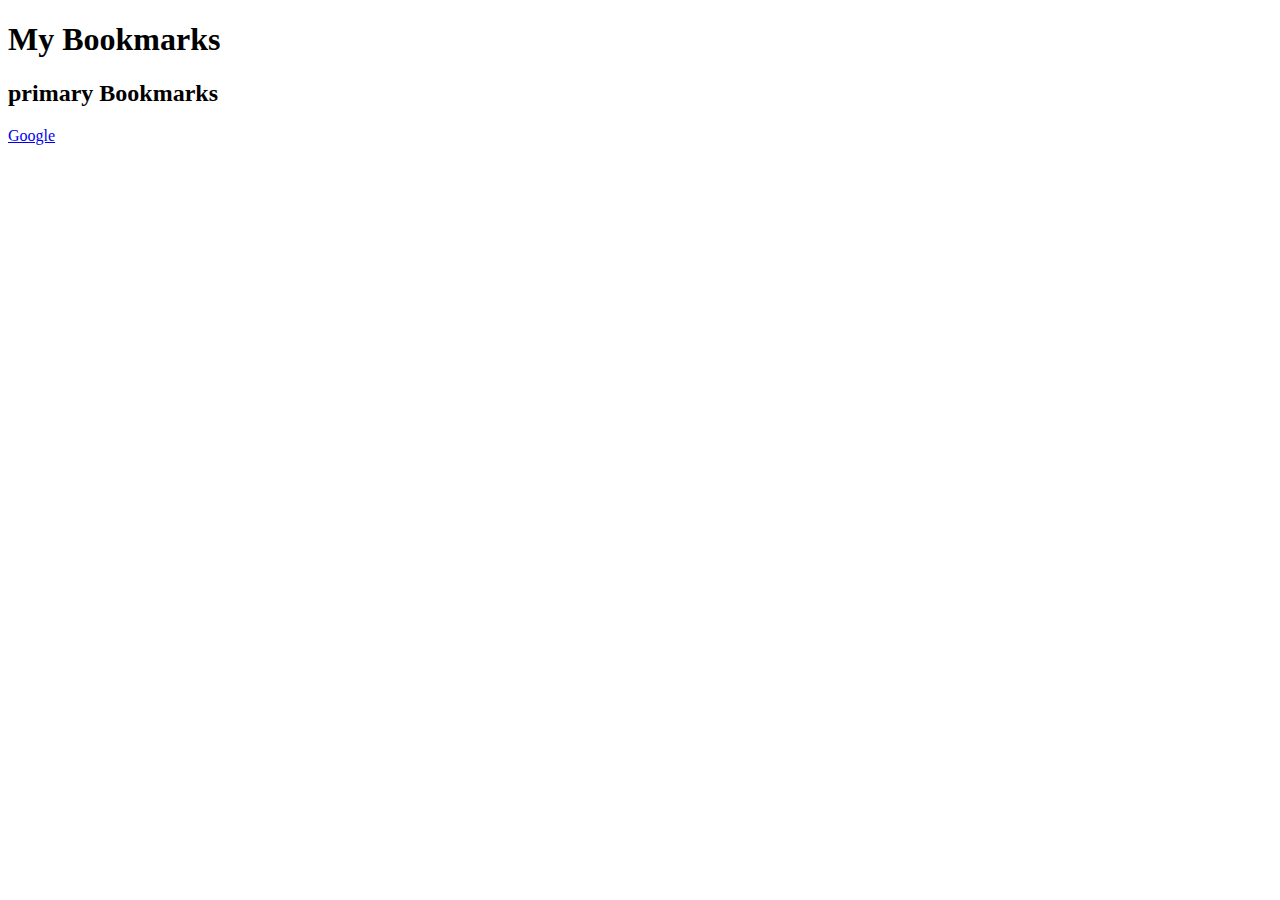
<file: bookmarkmanager.html>
<!DOCTYPE html>
<html lang="en">

<head>
    <meta charset="UTF-8">
    <meta name="viewport" content="width=device-width, initial-scale=1.0">
    <title>Book Mark</title>
</head>

<body>
    <h1>My Bookmarks</h1>
    <h2>primary Bookmarks</h2>
    <a href="http://www.google.com" target="_blank" rel="noopener noreferrer">Google</a>
</body>

</html>
</file>
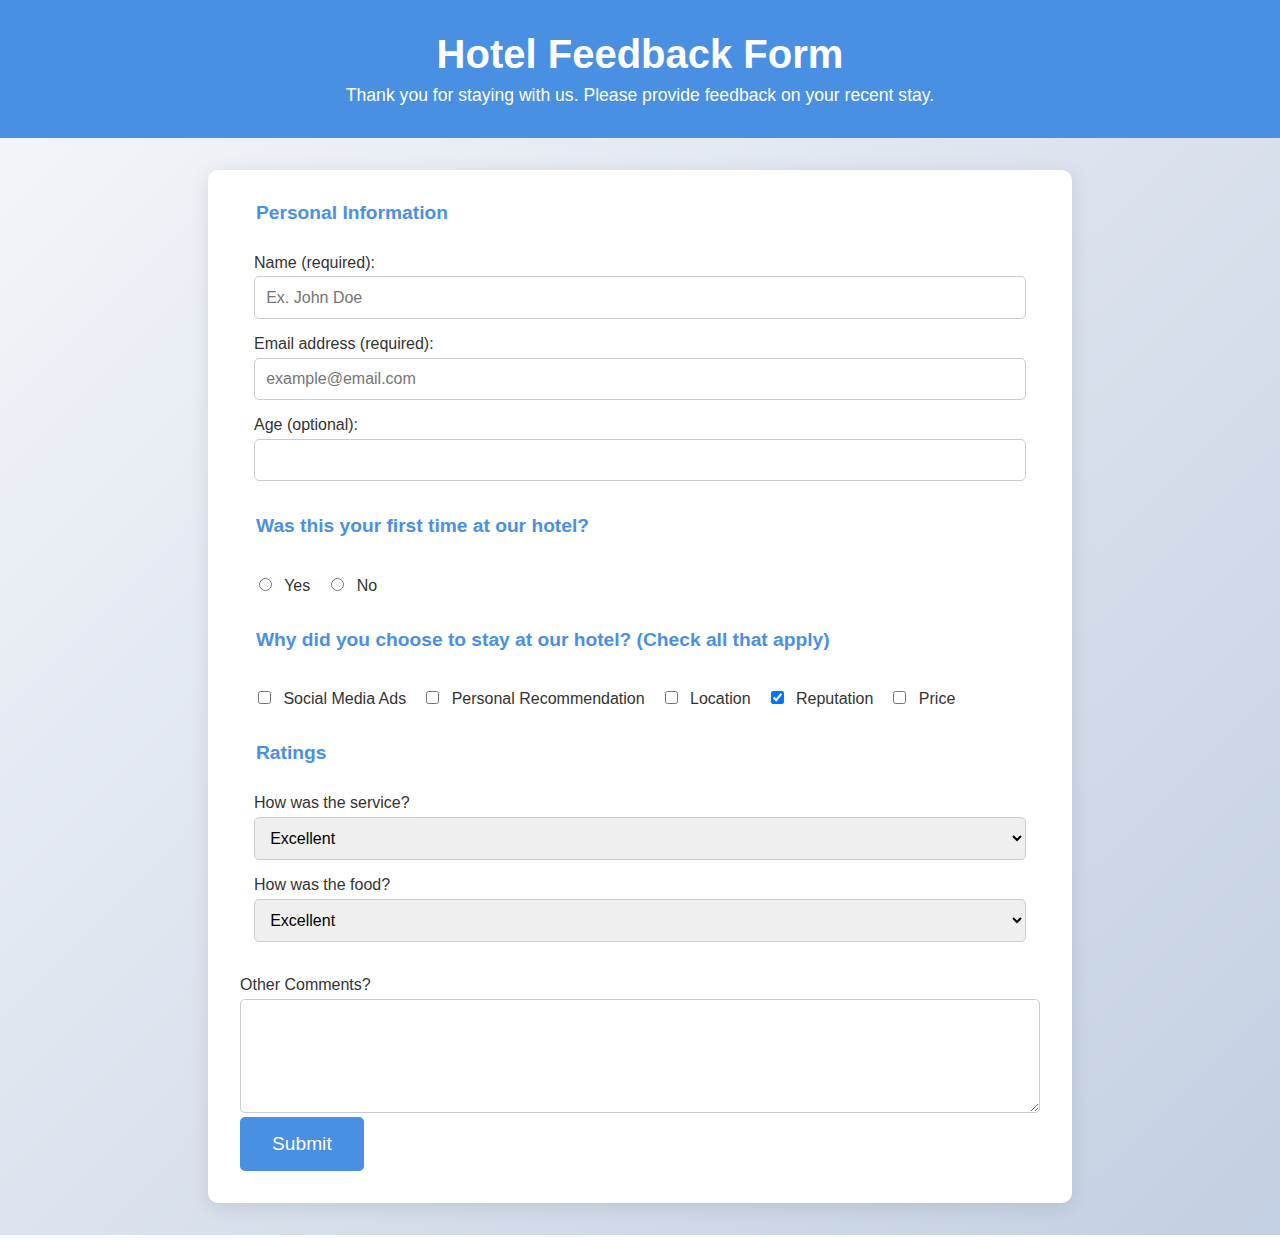
<file: feedback.html>
<!DOCTYPE html>
<html lang="en">

<head>
    <meta charset="UTF-8" />
    <meta name="viewport" content="width=device-width, initial-scale=1.0" />
    <title>Hotel Feedback Form</title>
    <style>
        body {
            margin: 0;
            font-family: 'Segoe UI', Tahoma, Geneva, Verdana, sans-serif;
            background: linear-gradient(135deg, #f5f7fa, #c3cfe2);
            color: #333;
        }

        header {
            background: #4a90e2;
            color: #fff;
            padding: 2rem 1rem;
            text-align: center;
        }

        header h1 {
            margin: 0 0 0.5rem;
            font-size: 2.5rem;
        }

        header p {
            margin: 0;
            font-size: 1.1rem;
        }

        main {
            max-width: 800px;
            margin: 2rem auto;
            background: #fff;
            padding: 2rem;
            border-radius: 10px;
            box-shadow: 0 4px 20px rgba(0, 0, 0, 0.1);
        }

        form fieldset {
            border: none;
            margin-bottom: 1.5rem;
        }

        form legend {
            font-weight: bold;
            color: #4a90e2;
            margin-bottom: 0.5rem;
            font-size: 1.2rem;
        }

        label {
            display: block;
            margin-top: 1rem;
            font-weight: 500;
        }

        input[type="text"],
        input[type="email"],
        input[type="number"],
        select,
        textarea {
            width: 100%;
            padding: 0.7rem;
            margin-top: 0.3rem;
            border: 1px solid #ccc;
            border-radius: 5px;
            box-sizing: border-box;
            font-size: 1rem;
        }

        input[type="radio"],
        input[type="checkbox"] {
            margin-right: 0.5rem;
        }

        .checkbox-group,
        .radio-group {
            display: flex;
            flex-wrap: wrap;
            gap: 1rem;
            margin-top: 0.5rem;
        }

        button[type="submit"] {
            background: #4a90e2;
            color: #fff;
            border: none;
            padding: 1rem 2rem;
            font-size: 1.2rem;
            cursor: pointer;
            border-radius: 5px;
            transition: background 0.3s ease;
        }

        button[type="submit"]:hover {
            background: #357ABD;
        }

        @media (max-width: 600px) {
            header h1 {
                font-size: 2rem;
            }

            main {
                margin: 1rem;
                padding: 1.5rem;
            }
        }
    </style>
</head>

<body>
    <header>
        <h1>Hotel Feedback Form</h1>
        <p>
            Thank you for staying with us. Please provide feedback on your recent
            stay.
        </p>
    </header>
    <main>
        <form method="POST" action="https://hotel-feedback.freecodecamp.org">
            <fieldset>
                <legend>Personal Information</legend>
                <label for="full-name">Name (required):</label>
                <input type="text" id="full-name" name="name" placeholder="Ex. John Doe" required>

                <label for="email">Email address (required):</label>
                <input placeholder="example@email.com" required id="email" type="email" name="email" />

                <label for="age">Age (optional):</label>
                <input type="number" name="age" id="age" min="3" max="100" />
            </fieldset>

            <fieldset>
                <legend>Was this your first time at our hotel?</legend>
                <div class="radio-group">
                    <label><input id="yes-option" type="radio" name="hotel-stay" value="yes" /> Yes</label>
                    <label><input id="no-option" type="radio" name="hotel-stay" value="no" /> No</label>
                </div>
            </fieldset>

            <fieldset>
                <legend>Why did you choose to stay at our hotel? (Check all that apply)</legend>
                <div class="checkbox-group">
                    <label><input type="checkbox" id="ads" name="ads" value="ads" /> Social Media Ads</label>
                    <label><input type="checkbox" id="recommendation" name="recommendation" value="recommendation" />
                        Personal Recommendation</label>
                    <label><input type="checkbox" id="location" name="location" value="location" /> Location</label>
                    <label><input type="checkbox" id="reputation" name="reputation" value="reputation" checked />
                        Reputation</label>
                    <label><input type="checkbox" id="price" name="price" value="price" /> Price</label>
                </div>
            </fieldset>

            <fieldset>
                <legend>Ratings</legend>

                <label for="service">How was the service?</label>
                <select name="service" id="service">
                    <option value="poor">Poor</option>
                    <option value="satisfactory">Satisfactory</option>
                    <option value="good">Good</option>
                    <option value="very-good">Very Good</option>
                    <option selected value="excellent">Excellent</option>
                </select>

                <label for="food">How was the food?</label>
                <select name="food" id="food">
                    <option value="poor">Poor</option>
                    <option value="satisfactory">Satisfactory</option>
                    <option value="good">Good</option>
                    <option value="very-good">Very Good</option>
                    <option selected value="excellent">Excellent</option>
                </select>
            </fieldset>

            <label for="comments">Other Comments?</label>
            <textarea cols="30" rows="5" name="comments" id="comments"></textarea>

            <button type="submit">Submit</button>
        </form>
    </main>
</body>

</html>
</file>
